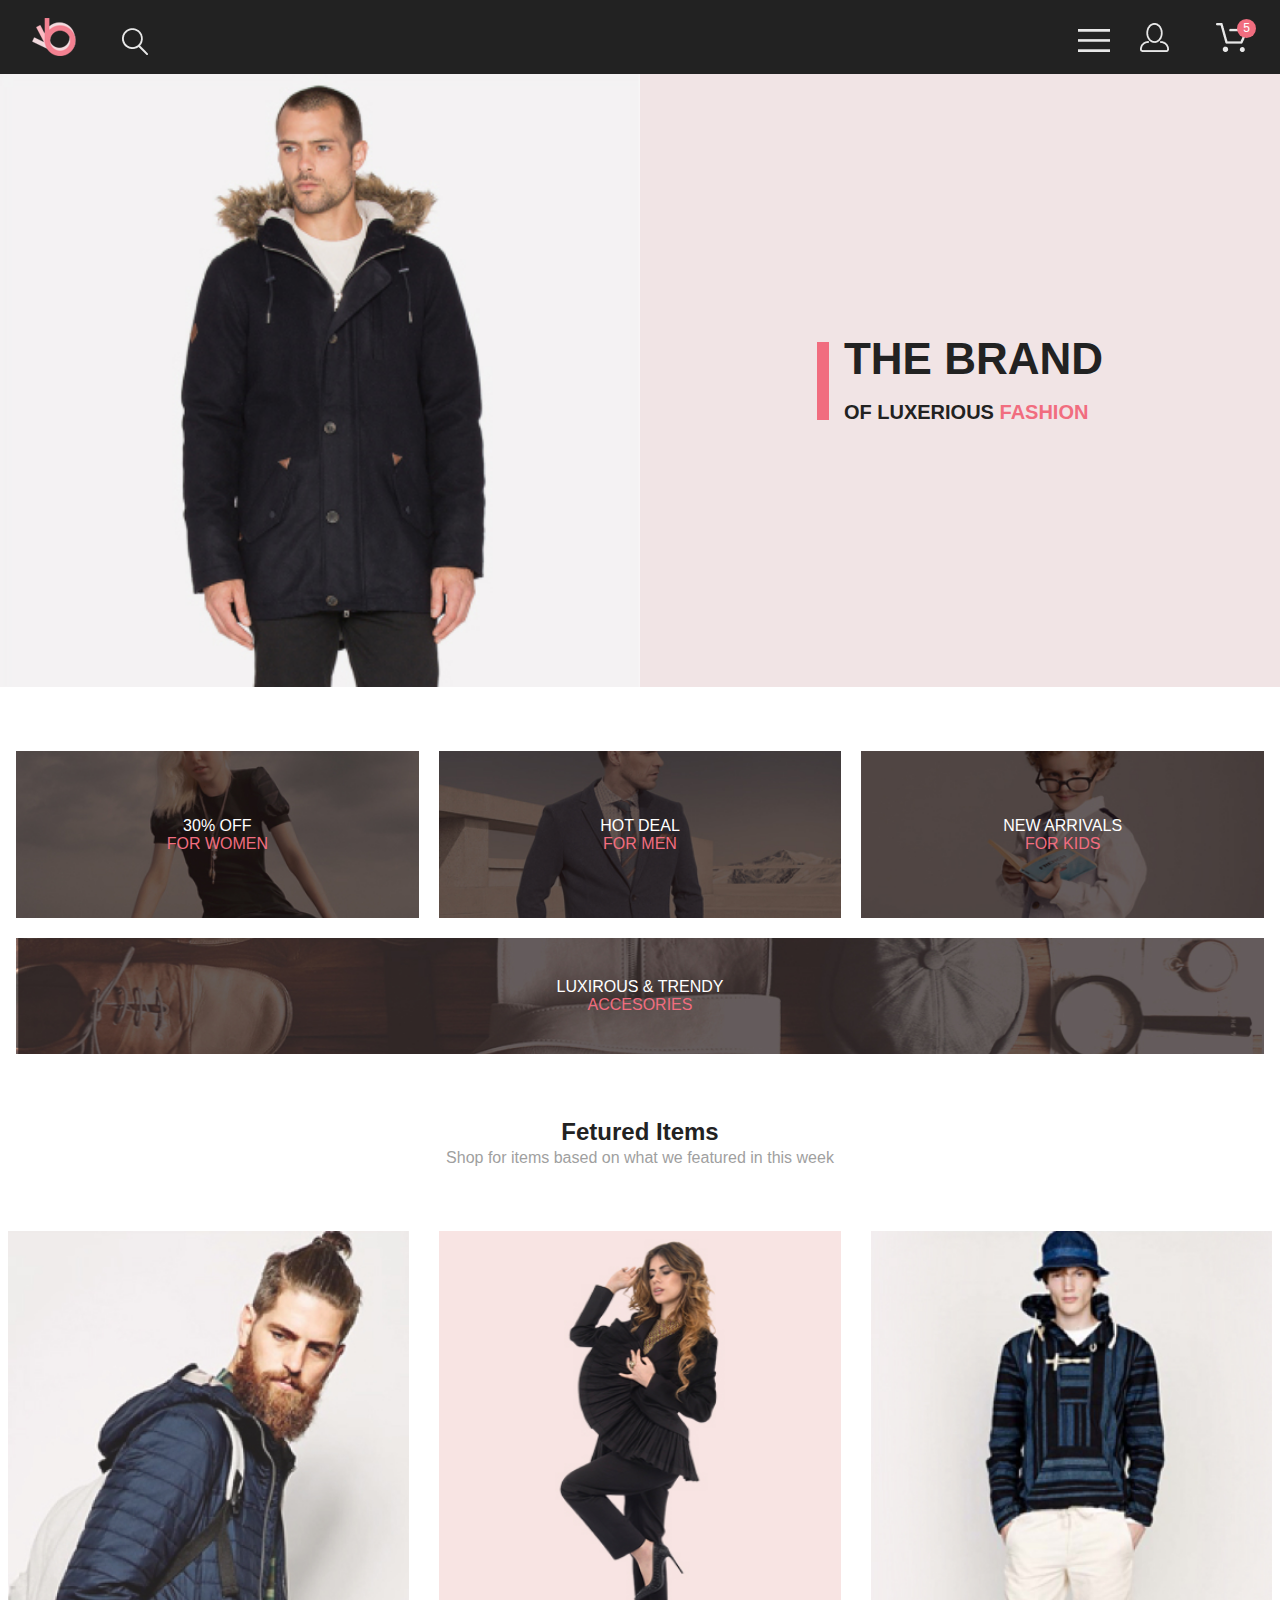
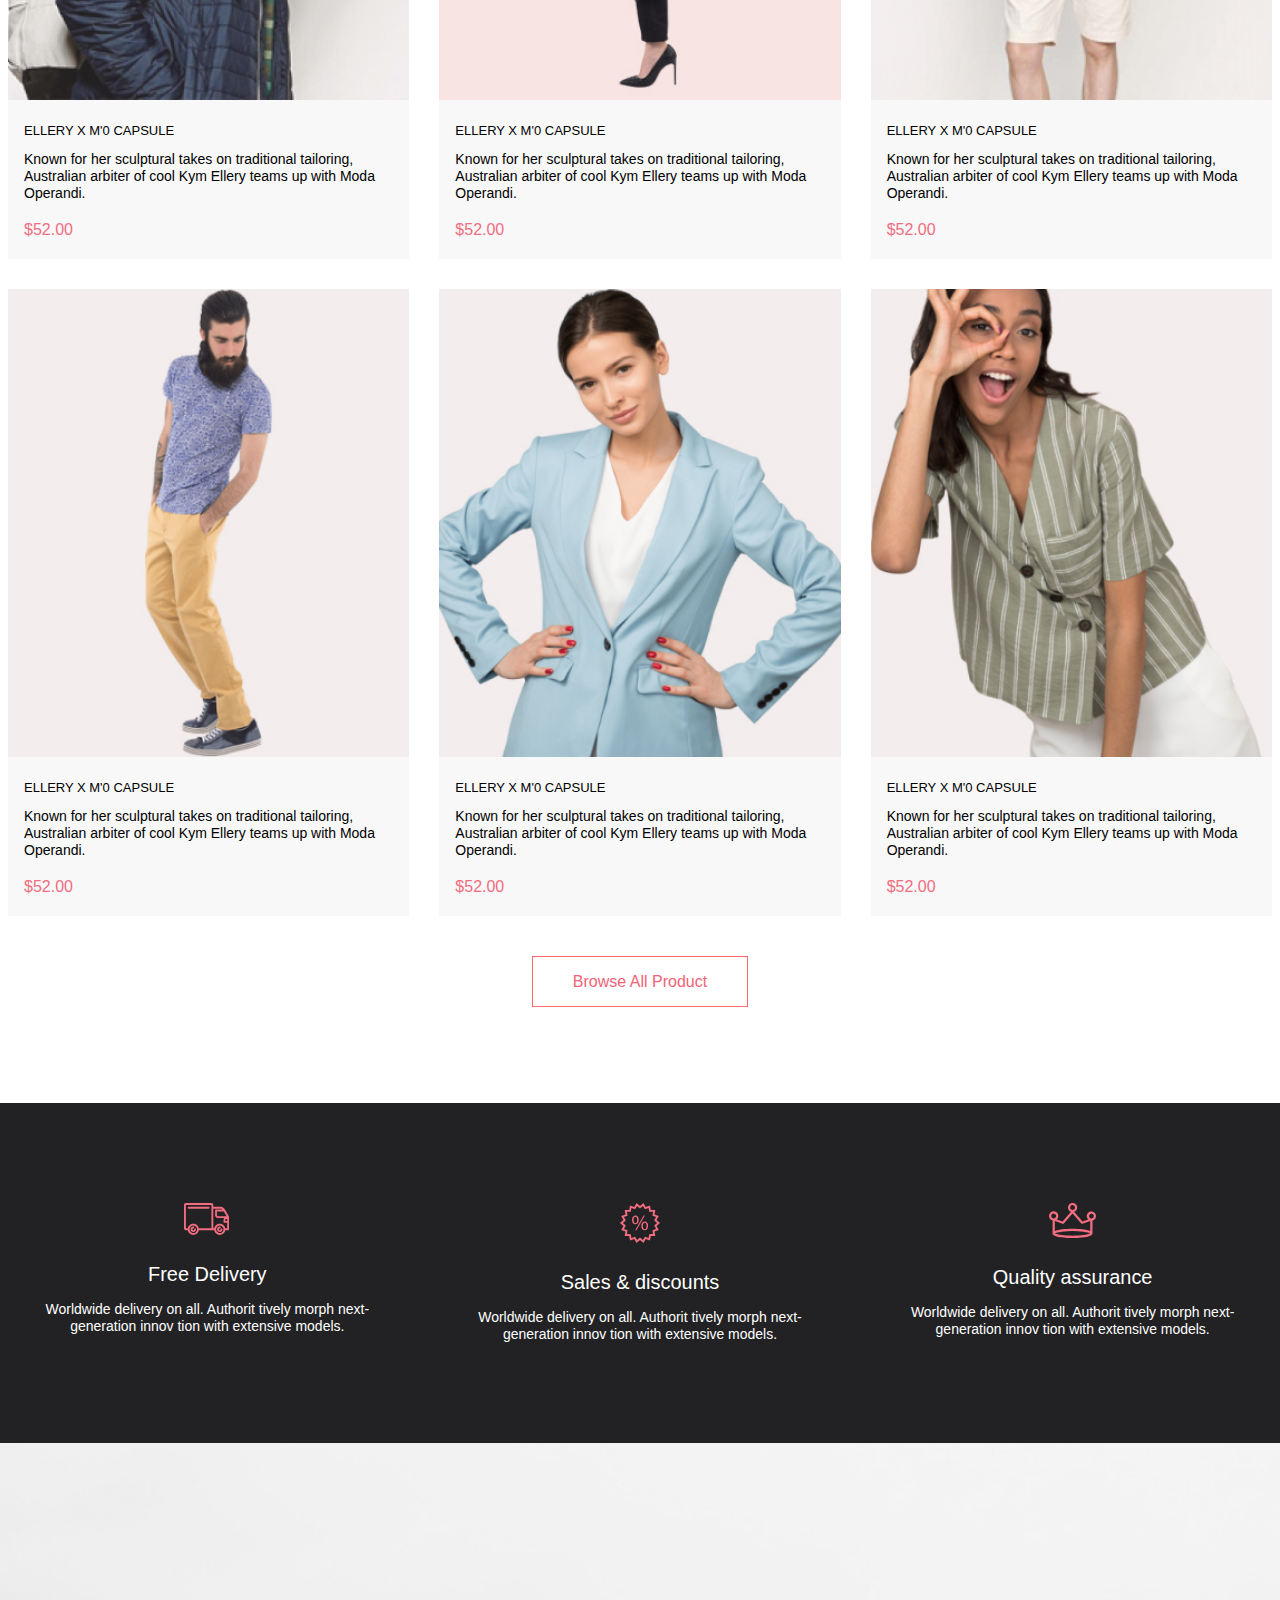
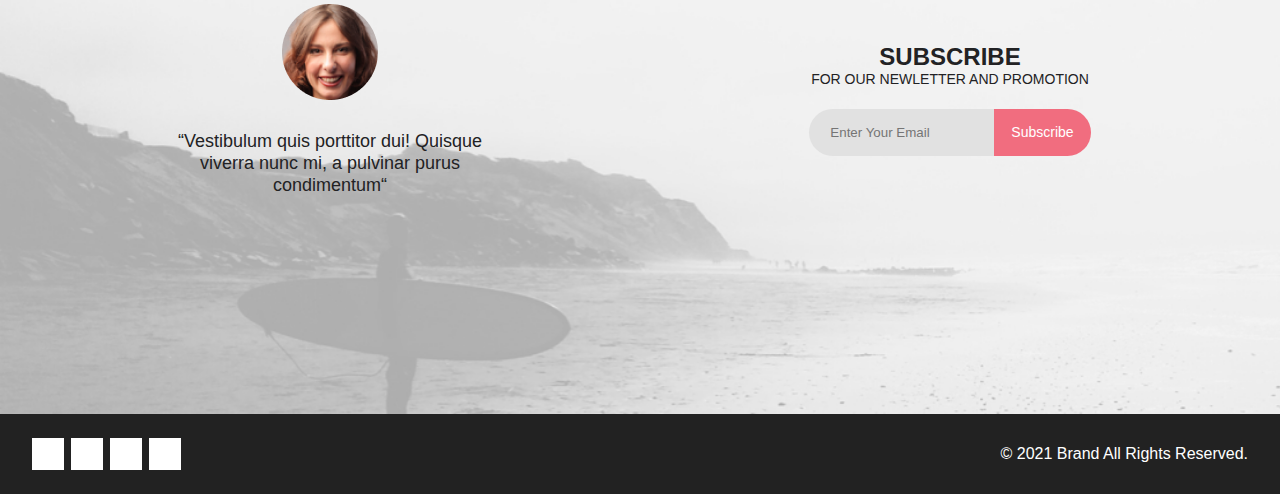
<file: index.html>
<!DOCTYPE html>
<html lang="en">

<head>
    <meta charset="UTF-8">
    <meta name="viewport" content="width=device-width, initial-scale=1.0">
    <title>home</title>
    <link rel="stylesheet" href="https://cdnjs.cloudflare.com/ajax/libs/font-awesome/5.15.2/css/all.min.css" integrity="sha512-HK5fgLBL+xu6dm/Ii3z4xhlSUyZgTT9tuc/hSrtw6uzJOvgRr2a9jyxxT1ely+B+xFAmJKVSTbpM/CuL7qxO8w==" crossorigin="anonymous" />
    <link rel="stylesheet" href="css/style.css">

</head>

<body>
    <div class="header">
        <div class="container">
            <div class="leftHeader">
                <img src="images/logo.png" alt="">
                <img class="searchIcon" src="images/search.png" alt="">
            </div>

            <div class="rightHeader">
                <img class="headerbars" src="images/bars.png" alt="">
                <img class="userIcon" src="images/user.png" alt="">

                <span class="cartIconWrap">
                    <img class="cartIcon" src="images/cart.png" alt="">
                    <span>5</span>
                </span>
            </div>
        </div>
    </div>
    <div class="brandwrap">
        <div class="brandinsidewrap">
        
            <div class="brandleft">
<img src="images/brand-man.jpg" alt="">
            </div>
            <div class="brandright">
                <div class="brandPromoWrap">
                <div>THE BRAND</div>    
                <div>OF LUXERIOUS <span>FASHION</span></div>
            </div>
            </div>
    </div>
    <div class="branddrak hidden">
        <div class="menu">
            <img class="meuclose" src="images/close-icon.png" alt="">
            <div class="menutitle">MENU</div>
            <div class="menuunit">
                <div class="menuheader">
                    MAN
                </div>
                <a href="catalog/catalog.html">NEW ARRIVALS</a>
                <a href="#">Bags</a>
                <a href="#">Denim</a>
                <a href="#">T-Shirts</a>
            </div>
            <div class="menuunit">
                <div class="menuheader">
                    WOMAN
                </div>
                <a href="#">Accessories</a>
                <a href="#">Jackets & Coats</a>
                <a href="#">Polos</a>
                <a href="#">T-Shirts</a>
                <a href="#">Shirts</a>
            </div>
            <div class="menuunit">
                <div class="menuheader">
                    KIDS
                </div>
                <a href="#">Accessories</a>
                <a href="#">Bags</a>
                <a href="#">Denim</a>
                <a href="#">T-Shirts</a>
            </div>

        </div>
    </div>
    </div>
    <div class="offers container">
    <div class="offerwomen">
<img class="offerimgthree" src="images/offerWomen.jpg" alt="#">
<div class="offertitle">
<div class="offertitletop">
30% OFF
</div>
<div class="offertitlebottom">
FOR WOMEN
</div>
</div>        
</div>
<div class="offermen">
<img class="offerimgthree" src="images/offerMen.jpg" alt="#">
<div class="offertitle">
<div class="offertitletop">
    HOT DEAL
</div>
<div class="offertitlebottom">
    FOR MEN
</div>
</div>  
</div>
<div class="offerkids">
<img class="offerimgthree" src="images/offerKids.jpg" alt="#">
<div class="offertitle">
<div class="offertitletop">
    NEW ARRIVALS        
</div>
<div class="offertitlebottom">
    FOR KIDS
</div>
</div>  
</div>
<div class="offeraccesories">
<img class="offerimglast" src="images/offerAccesories.jpg" alt="#">
<div class="offertitle">
<div class="offertitletop">
    LUXIROUS & TRENDY
</div>
<div class="offertitlebottom">
    ACCESORIES
</div>
</div>  
</div>
    </div>
    <div class="featured container">
    <h2 class="featuredheader">Fetured Items</h2>
    <div class="featuredtit">Shop for items based on what we featured in this week
        </div>
    <div class="featureditems">
    <div class="featureditem">
        <div class="featuredimgwrap">
      <img src="images/featured/1.jpg" alt="#">
      <div class="featuredimgdark">
          <button>
              <img src="images/cart.png" alt="">
              Add to Cart
          </button>
      </div>     
        </div>
    <div class="featureddata">
         <div class="featuredname">
            ELLERY X M'0 CAPSULE
        </div>
        <div class="featuredtexte">
            Known for her sculptural takes on traditional tailoring, Australian arbiter of cool Kym Ellery teams up with Moda Operandi.
        </div>
        <div class="featuredprice">
            $52.00
        </div> 
    </div>         
    </div>
    <div class="featureditem">
        <div class="featuredimgwrap">
      <img src="images/featured/2.jpg" alt="#">
      <div class="featuredimgdark">
          <button>
              <img src="images/cart.png" alt="">
              Add to Cart
          </button>
      </div>     
        </div>
    <div class="featureddata">
         <div class="featuredname">
            ELLERY X M'0 CAPSULE
        </div>
        <div class="featuredtexte">
            Known for her sculptural takes on traditional tailoring, Australian arbiter of cool Kym Ellery teams up with Moda Operandi.
        </div>
        <div class="featuredprice">
            $52.00
        </div> 
    </div>         
    </div>
    <div class="featureditem">
        <div class="featuredimgwrap">
      <img src="images/featured/3.jpg" alt="#">
      <div class="featuredimgdark">
          <button>
              <img src="images/cart.png" alt="">
              Add to Cart
          </button>
      </div>     
        </div>
    <div class="featureddata">
         <div class="featuredname">
            ELLERY X M'0 CAPSULE
        </div>
        <div class="featuredtexte">
            Known for her sculptural takes on traditional tailoring, Australian arbiter of cool Kym Ellery teams up with Moda Operandi.
        </div>
        <div class="featuredprice">
            $52.00
        </div> 
    </div>         
    </div>
    <div class="featureditem">
        <div class="featuredimgwrap">
      <img src="images/featured/4.jpg" alt="#">
      <div class="featuredimgdark">
          <button>
              <img src="images/cart.png" alt="">
              Add to Cart
          </button>
      </div>     
        </div>
    <div class="featureddata">
         <div class="featuredname">
            ELLERY X M'0 CAPSULE
        </div>
        <div class="featuredtexte">
            Known for her sculptural takes on traditional tailoring, Australian arbiter of cool Kym Ellery teams up with Moda Operandi.
        </div>
        <div class="featuredprice">
            $52.00
        </div> 
    </div>         
    </div>
    <div class="featureditem">
        <div class="featuredimgwrap">
      <img src="images/featured/5.jpg" alt="#">
      <div class="featuredimgdark">
          <button>
              <img src="images/cart.png" alt="">
              Add to Cart
          </button>
      </div>     
        </div>
    <div class="featureddata">
         <div class="featuredname">
            ELLERY X M'0 CAPSULE
        </div>
        <div class="featuredtexte">
            Known for her sculptural takes on traditional tailoring, Australian arbiter of cool Kym Ellery teams up with Moda Operandi.
        </div>
        <div class="featuredprice">
            $52.00
        </div> 
    </div>         
    </div>
    <div class="featureditem">
        <div class="featuredimgwrap">
      <img src="images/featured/6.jpg" alt="#">
      <div class="featuredimgdark">
          <button>
              <img src="images/cart.png" alt="">
              Add to Cart
          </button>
      </div>     
        </div>
    <div class="featureddata">
         <div class="featuredname">
            ELLERY X M'0 CAPSULE
        </div>
        <div class="featuredtexte">
            Known for her sculptural takes on traditional tailoring, Australian arbiter of cool Kym Ellery teams up with Moda Operandi.
        </div>
        <div class="featuredprice">
            $52.00
        </div> 
    </div>         
    </div>
    </div>
    <button class="featuredBrowseBtn">Browse All Product</button>
    </div>
    <div class="services">
        <div class="container">
            <div class="servicesunit">
<img src="images/services/delivery.svg" alt="#">
<div class="servicestitle">
    Free Delivery
</div>
<div class="servicestext">
    Worldwide delivery on all. Authorit tively morph next-generation innov tion with extensive models.
</div>
</div>
<div class="servicesunit">
<img src="images/services/discount.svg" alt="#">
<div class="servicestitle">
     Sales & discounts
</div>
<div class="servicestext">
     Worldwide delivery on all. Authorit tively morph next-generation innov tion with extensive models.
</div>
</div>
<div class="servicesunit">
<img src="images/services/assurance.svg" alt="#">
<div class="servicestitle">
    Quality assurance
</div>
<div class="servicestext">
    Worldwide delivery on all. Authorit tively morph next-generation innov tion with extensive models.
</div>
</div>
    </div>
    </div>
    <div class="subscribe">
        <div class="container">
            <div class="subscribeleft">
<img src="images/subscribeUser.png" alt="">
<div class="subscribeusertext">
    “Vestibulum quis porttitor dui! Quisque viverra nunc mi, a pulvinar purus condimentum“
</div>
            </div>
            <div class="subscriberight">
<div class="subscribetitle">
    SUBSCRIBE 

</div>
<div class="subscribetext">
    FOR OUR NEWLETTER AND PROMOTION
</div>
<form action="" class="subscribeform">
<input type="text" placeholder="Enter Your Email">
<button>
    Subscribe
</button>
</form>
            </div>
        </div>
    </div>
    <div class="footer">
        <div class="container">
            <div class="footerleft">
                <a href="#">
                <i class="fab fa-facebook-f"></i>
                </a>
                <a href="#">
                <i class="fab fa-instagram"></i>
            </a>
                <a href="#">
                <i class="fab fa-pinterest-p"></i>
            </a>
                <a href="#">
                 <i class="fab fa-twitter"></i>
                </a>
            </div>
            <div class="footerright">
                <div class="footerrighttitle"> &copy; 2021  Brand  All Rights Reserved.

                </div>
            </div>
        </div>
    </div>

<script src="js/script.js"></script>
</body>

</html>
</file>
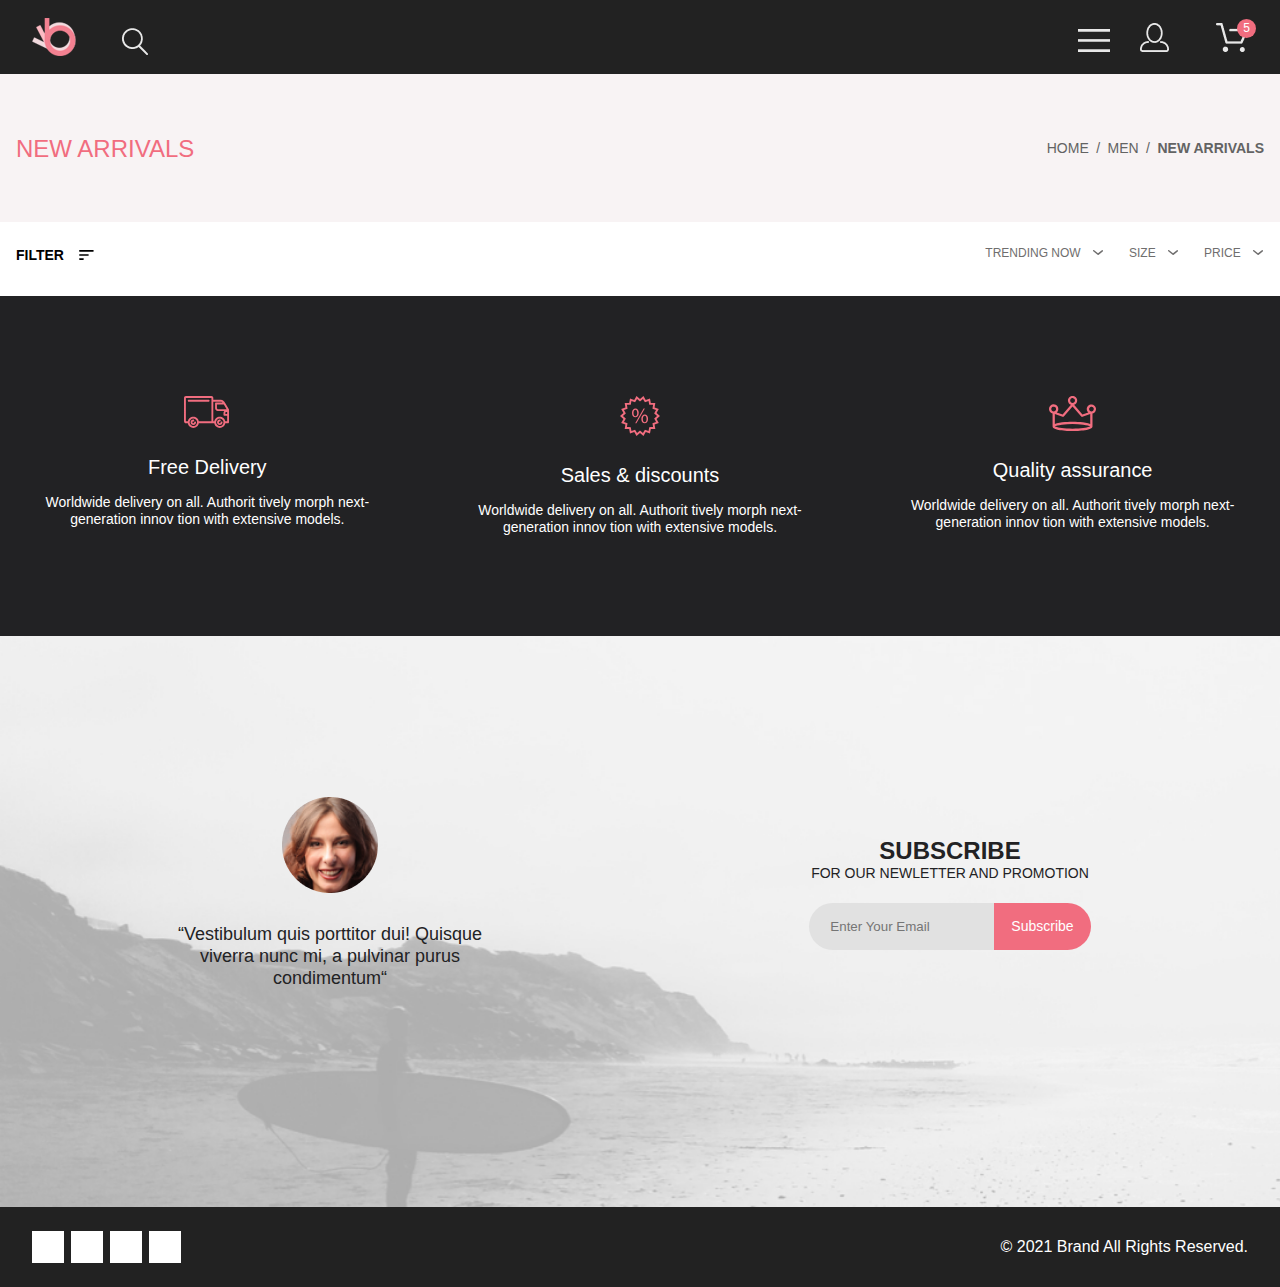
<file: catalog/catalog.html>
<!DOCTYPE html>
<html lang="en">

<head>
    <meta charset="UTF-8">
    <meta name="viewport" content="width=device-width, initial-scale=1.0">
    <title>catalog</title>
    <link rel="stylesheet" href="https://cdnjs.cloudflare.com/ajax/libs/font-awesome/5.15.2/css/all.min.css" integrity="sha512-HK5fgLBL+xu6dm/Ii3z4xhlSUyZgTT9tuc/hSrtw6uzJOvgRr2a9jyxxT1ely+B+xFAmJKVSTbpM/CuL7qxO8w==" crossorigin="anonymous" />
    <link rel="stylesheet" href="../css/style.css">
</head>

<body>
    <div class="header">
        <div class="container">
            <div class="leftHeader">
                <a href="../index.html"><img src="../images/logo.png" alt=""></a>
                <img class="searchIcon" src="../images/search.png" alt="">
            </div>

            <div class="rightHeader">
                <img class="headerbars" src="../images/bars.png" alt="">
                <img class="userIcon" src="../images/user.png" alt="">

                <span class="cartIconWrap">
                    <img class="cartIcon" src="../images/cart.png" alt="">
                    <span>5</span>
                </span>
            </div>
        </div>
    </div>
<div class="branddrak hidden">
    <div class="menu">
        <img class="meuclose" src="../images/close-icon.png" alt="">
        <div class="menutitle">MENU</div>
        <div class="menuunit">
            <div class="menuheader">
                MEN
            </div>
            <a href="catalog.html">NEW ARRIVALS</a>
            <a href="#">Bags</a>
            <a href="#">Denim</a>
            <a href="#">T-Shirts</a>
        </div>
        <div class="menuunit">
            <div class="menuheader">
                WOMAN
            </div>
            <a href="#">Accessories</a>
            <a href="#">Jackets & Coats</a>
            <a href="#">Polos</a>
            <a href="#">T-Shirts</a>
            <a href="#">Shirts</a>
        </div>
        <div class="menuunit">
            <div class="menuheader">
                KIDS
            </div>
            <a href="#">Accessories</a>
            <a href="#">Bags</a>
            <a href="#">Denim</a>
            <a href="#">T-Shirts</a>
        </div>

    </div>
</div>

<div class="newarrivals">
    <div class="container">
        <h1>NEW ARRIVALS</h1>
        <nav>
            <a href="#">HOME</a>
            <span>/</span>
            <a href="#">MEN</a>
            <span>/</span>
            <a href="#">NEW ARRIVALS</a>
        </nav>
    </div>
</div>

<div class="filters">
    <div class="container">
    <div class="filtersLeft">
        <span>FILTER</span>
        <img src="../images/filter.svg" alt="">
    </div>
    <div class="filtersRight">
        <div class="filterTrending">
            TRENDING NOW
        <img src="../images/filterArrow.svg" alt="">
        </div>
        <div class="filterSIZE">
            SIZE
        <img src="../images/filterArrow.svg" alt="">
        </div>
        <div class="filterPRICE">
            PRICE
        <img src="../images/filterArrow.svg" alt="">
        </div>
    </div>
    </div>
</div>
    
    <div class="services">
        <div class="container">
            <div class="servicesunit">
<img src="../images/services/delivery.svg" alt="#">
<div class="servicestitle">
    Free Delivery
</div>
<div class="servicestext">
    Worldwide delivery on all. Authorit tively morph next-generation innov tion with extensive models.
</div>
</div>
<div class="servicesunit">
<img src="../images/services/discount.svg" alt="#">
<div class="servicestitle">
     Sales & discounts
</div>
<div class="servicestext">
     Worldwide delivery on all. Authorit tively morph next-generation innov tion with extensive models.
</div>
</div>
<div class="servicesunit">
<img src="../images/services/assurance.svg" alt="#">
<div class="servicestitle">
    Quality assurance
</div>
<div class="servicestext">
    Worldwide delivery on all. Authorit tively morph next-generation innov tion with extensive models.
</div>
</div>
    </div>
    </div>
    <div class="subscribe">
        <div class="container">
            <div class="subscribeleft">
<img src="../images/subscribeUser.png" alt="">
<div class="subscribeusertext">
    “Vestibulum quis porttitor dui! Quisque viverra nunc mi, a pulvinar purus condimentum“
</div>
            </div>
            <div class="subscriberight">
<div class="subscribetitle">
    SUBSCRIBE 

</div>
<div class="subscribetext">
    FOR OUR NEWLETTER AND PROMOTION
</div>
<form action="" class="subscribeform">
<input type="text" placeholder="Enter Your Email">
<button>
    Subscribe
</button>
</form>
            </div>
        </div>
    </div>
    <div class="footer">
        <div class="container">
            <div class="footerleft">
                <a href="#">
                <i class="fab fa-facebook-f"></i>
                </a>
                <a href="#">
                <i class="fab fa-instagram"></i>
            </a>
                <a href="#">
                <i class="fab fa-pinterest-p"></i>
            </a>
                <a href="#">
                 <i class="fab fa-twitter"></i>
                </a>
            </div>
            <div class="footerright">
                <div class="footerrighttitle"> &copy; 2021  Brand  All Rights Reserved.

                </div>
            </div>
        </div>
    </div>

<script src="../js/script.js"></script>
</body>

</html>
</file>
<file: css/style.css>
body {
    margin: 0;
    font-family: Lato, sans-serif;
}
/*INDEX file start*/
.header {
    background: #222222;
    height: 74px;
    padding: 18px 16px;
    box-sizing: border-box;
}

.header .container {
    display: flex;
    justify-content: space-between;
    align-items: center;
}

@media (min-width: 1600px) {
    .container {
        margin: 0 auto;
        width: 1140px;
    }
}

@media (min-width: 768px) {
    .header {
        padding-left: 32px;
        padding-right: 32px;
    }
}

.header i {
    color: #e8e8e8;
}

.userIcon,
.cartIconWrap {
    display: none;
}

@media (min-width: 768px) {
    .userIcon,
    .cartIconWrap {
        display: inline;
    }
}

.userIcon {
    margin-left: 25px;
    margin-right: 42px;
}

.searchIcon {
    margin-left: 41px;
}

.cartIconWrap {
    position: relative;
}

.cartIconWrap span {
    display: inline-block;
    width: 19px;
    height: 19px;
    color: white;
    background: #f16d7f;
    border-radius: 50%;
    position: absolute;
    text-align: center;
    right: -8px;
    top: -19px;
    font-family: Lato, sans-serif;
    font-size: 12px;
    line-height: 19px;
}
.brandwrap {
    min-height: 363px;
    position: relative;
}

.brandinsidewrap {
    min-height: inherit;
}

@media (min-width: 768px) {
    .brandinsidewrap {
        display: flex;
    }
    .brandinsidewrap > div{
        width: 50%;
    }
}
.brandleft {
    display: none;
}
@media (min-width: 768px) {
    .brandleft {
        display: block;
    }  
}
.brandleft img {
    display: block;
    width: 100%;
}
.brandright {
    background: #F1E4E5;
    display: flex;
    justify-content: center;
    align-items: center;
    color: #222222;
    min-height: inherit;
}

@media (min-width: 1600px) {
    .brandright {
        justify-content: flex-start;
    }
    
}
.brandPromoWrap {
    border-left: 12px solid #F16D7F;
    padding-left: 15px;
    height: 61px;
}


@media (min-width: 768px) {
    .brandPromoWrap {
        height: 78px;
    }
}
@media (min-width: 1600px){
    .brandPromoWrap {
        margin-left: 64px;
    }

}
.brandPromoWrap div:first-child {
    font-family: Lato, sans-serif;
font-style: normal;
font-weight: 900;
font-size: 38px;
line-height: 27px;

}
@media (min-width: 768px) {
    .brandPromoWrap div:first-child {
        font-size: 44px;
        line-height: 33px;
    }
}
@media (min-width: 1600px) {
    .brandPromoWrap div:first-child {
        font-size: 48px;
        line-height: 33px;
    }
}

.brandPromoWrap div:last-child {
    font-weight: 700;
font-size: 20px;
line-height: 24px;
margin-top: 14px;
}
@media (min-width: 768px) {
    .brandPromoWrap div:last-child {
        margin-top: 25px;
    }
}

@media (min-width: 1600px) {
    .brandPromoWrap div:last-child {
        font-size: 32px;
        margin-top: 21px;
    }
}

.brandPromoWrap span {
    color: #F16D7F
}

.branddrak {
    position: absolute;
    left: 0;
    top: 0;
    width: 100%;
    height: 100%;
    background: rgba(0, 0, 0, 0.5);    
}
.hidden {
    display: none;
}

.menu {
    width: 232px;
height: inherit;
background: white;
margin-left: auto;
background: #FFFFFF;
box-shadow: 6px 4px 35px rgba(0, 0, 0, 0.21);
padding: 37px 24px;
box-sizing: border-box;
position: relative;
max-height: inherit;
overflow: auto;
}
.meuclose {
position: absolute;
right: 16px;
top: 16px;
}
.menutitle {
    font-weight: 700;
font-size: 14px;
line-height: 17px;
color: #000000;
margin-bottom: 16px;
}

.menuunit a {
    display: block;
    font-style: normal;
font-weight: 400;
font-size: 14px;
line-height: 33px;
color: #6F6E6E;
margin-left: 21px;
}
.menuheader {
    font-size: 14px;
    line-height: 17px;
    color: #F16D7F;
    line-height: 33px;
}
.offers {
    display: grid;
    grid-template-columns: 1fr;
    grid-template-rows: repeat(3, 247px) 111px;
    row-gap: 32px;
    padding: 64px 16px;
    /*padding-left: 16px;
padding-right: 16px;
margin-top: 32px;
margin-bottom: 32px;*/
}
.offers > div {
    position: relative;
} 
@media (min-width: 768px) {
    .offers {
        grid-template-columns: repeat(3, 1fr);
    grid-template-rows: 167px 116px;
    gap: 20px;
    }
    .offeraccesories {
        grid-column: 1/-1;
    }
}

.offers img {
    width: 100%;
   height: 100%;
    object-fit: cover;
    position: absolute;
    left: 0;
    top: 0;
}
.offertitle {
    color: white;
    position: relative;
    z-index: 1;
    width: 100%;
    height: 100%;
    display: flex;
    justify-content: center;
    align-items: center;
    flex-direction: column;
    font-size: 16px;
}
.offertitlebottom {
    color: #f16d7f;
}
.featured {
    padding-left: 8px;
    padding-right: 8px;
}
.featured h2 {
    margin-top: 0;
    margin-bottom: 3px;
    text-align: center;
    color: #222222;
}
/*.featuredtitle {
text-align: center;
color: #9f9f9f;
margin-bottom: 64px;
}*/
.featuredtit {
    text-align: center;
color: #9f9f9f;
margin-bottom: 64px;
}
.featureditems {
    display: grid;
    grid-template-columns: 1fr;
    row-gap: 16px;
}

@media (min-width: 640px) {
    .featureditems {
        grid-template-columns: 1fr 1fr;
        row-gap: 18px;
        column-gap: 16px;
    }
}

@media (min-width: 1000px) {
    .featureditems {
        grid-template-columns: repeat(3, 1fr);
        gap: 30px;
    }
}
.featureditem {
background: #f8f8f8;

}
.featureditem img {
    width: 100%;
    display: block;
}
.featuredimgwrap {
    position: relative;
}
.featureditem:hover .featuredimgdark {
display: flex;
}
.featuredimgdark {
    position: absolute;
    width: 100%;
    height: 100%;
    left: 0;
    top: 0;
    background: rgba(58, 56, 56, 0.86);
    display: none;
    justify-content: center;
    align-items: center;
}
.featuredimgdark button {
    background: none;
    border: 1px solid white;
    color: white;
    display: flex;
    align-items: center;
    padding: 10px 14px;
    font-size: 14px;
    font-family: inherit;
}
.featuredimgdark button img {
    width: 26px;
    hidden: 24px;
    margin-right: 11px;
}
.featureddata {
    padding: 23px 16px 20px;
}
.featuredname {
    font-size: 13px;
    line-height: 16px;
    color: #000000;
}
.featuredtexte {
    font-weight: 300;
    font-size: 14px;
    line-height: 17px;
    margin-top: 12px;
    margin-bottom: 18px;
}
.featuredprice {
    font-size: 16px;
    line-height: 19px;
    color: #f16d7f;
}
.featuredBrowseBtn {
    border: 1px solid #ff6a6a;
    margin-top: 40px;
    margin-bottom: 96px;
    padding: 15px 40px;
    margin-left: auto;
    margin-right: auto;
    display: block;
    background: none;
    color: #f26376;
    font-family: inherit;
    font-size: 16px;
    line-height: 19px;
}

.featuredBrowseBtn:hover {
    color: white;
    background: #FF6A6A;

}
.services {
    background: #222224;
    padding-top: 48px;
    padding-bottom: 81px;
    padding-left: 14px;
    padding-right: 14px;
    
}
@media (min-width: 1200px) {
    .services {
        padding-top: 100px;
        padding-bottom: 100px;
        
    }
}
.services .container {
    display: grid;
    gap: 46px;
}
@media (min-width: 1200px) {
    .services .container {
    display: grid;
    grid-template-columns: repeat(3, 1fr);
    gap: 46px;
}
}

.servicesunit {
    text-align: center;
display: flex;
flex-direction: column;
align-items: center;
}
.servicestitle,
.servicestext {
    color: white;

}
.servicestitle {
    font-size: 19.96px;
    line-height: 24px;
    margin-top: 27px;
    margin-bottom: 15px;
}
.servicestext {
    font-weight: 300;
    font-size: 13.972px;
    line-height: 17px;
    text-align: center;
    max-width: 347px;
}
.subscribe {
    background: url(images/subscribe.jpg) no-repeat;
    background: url(../images/subscribe.jpg) no-repeat;
    background-size: cover;
    padding-top: 64px;
    padding-bottom: 109px;
    padding-left: 20px;
    padding-right: 20px;
}
@media (min-width: 1200px) {
    .subscribe .container{
        display: grid;
    grid-template-columns: repeat(2, 1fr);
    align-items: center;
    padding-top: 97px;
    padding-bottom: 109px;
    }
}
.subscribeleft {
    display: flex;
    flex-direction: column;
    align-items: center;
}
.subscriberight {
    display: flex;
    flex-direction: column;
    align-items: center;
    
}
.subscriberight {
    display: flex;
    flex-direction: column;
    align-items: center;
    margin-top: 65px;
}
@media (min-width: 1200px) {
    .subscriberight {
        margin-top: initial;
    }
}
.subscribetitle {
    font-weight: 700;
font-size: 24px;
color: #222224;
}

.subscribeusertext {
    margin-top: 30px;
text-align: center;
font-weight: 400;
font-size: 18px;
line-height: 22px;
color: #222224;
max-width: 330px;
}
.subscribetitle,
.subscribetext {
    max-width: 571px;
    text-align: center;
}
.subscribetext {
    font-size: 14px;
color: #222224;
margin-bottom: 22px;
}
.subscribeform {
    height: 47px;
}
.subscribeform input {
 height: inherit;
 background: #E1E1E1;
 border: none;
 padding: 6px 21px;
 box-sizing: border-box;
 border-top-left-radius: 30px;
 border-bottom-left-radius: 30px;
 float: left;
 width: 185px;
}
.subscribeForm input::-webkit-input-placeholder {
    color: #222224;
    font-family: inherit;
    opacity: 0.67;
}
.subscribeForm input::-moz-placeholder {
    color: #222224;
    font-family: inherit;
    opacity: 0.67;
}
.subscribeForm input:-ms-input-placeholder {
    color: #222224;
    font-family: inherit;
    opacity: 0.67;
}
.subscribeForm input:-moz-placeholder {
    color: #222224;
    font-family: inherit;
    opacity: 0.67;
}

.subscribeform button {
    height: inherit;
    border: none;
    color: white;
    font-family: inherit;
    font-size: 14px;
    line-height: 17px;
    background: #F16D7F;
    border-top-right-radius: 30px;
    border-bottom-right-radius: 30px;
    padding: 0 17px;
}
.footer {
    background: #222222;
    padding: 43px 20px 10px;

}
@media (min-width: 768px) {
    .footer {
        padding: 24px 32px;
    }
}

.footer .container {
    display: flex;
    flex-direction: column;
    align-items: center;


}
@media (min-width: 768px) {
    .footer .container {
        flex-direction: row;
        justify-content: space-between;
    }
    
}

.footerleft {
    display: flex;
}
.footer a {
    color: black;
    background: white;
    width: 32px;
    height: 32px;
    display: flex;
    justify-content: center;
    align-items: center;
    text-decoration: none;
}
.footer a:hover {
    background: #f16d7f;
    color: white;
}
.footer a:not(:last-child) {
    margin-right: 7px;
   
}
.footerright {
    color: white;
    margin-top: 40px;
    
}
@media (min-width: 767px) {
    .footerright {
        
        margin-top: initial;
        
    }
}
/*INDEX file end*/
/*CATALOG file start*/
.newarrivals {
background: #f8f3f4;
min-height: 148px;;
}
.newarrivals h1 {
    margin: 24px 0 32px;
    font-weight: normal;
font-size: 24px;
line-height: 29px;
color: #F16D7F;
}
@media (min-width: 768px) {
    .newarrivals h1 {
        margin: 0;
    }
}
.newarrivals .container {
    display: flex;
    flex-direction: column;
    align-items: center;
    min-height: inherit;
}
@media (min-width: 768px) {
    .newarrivals .container {
        flex-direction: row;
        justify-content: space-between;
    }
}
@media (min-width: 768px) and (max-width: 1599px) {
    .newarrivals .container {
        padding: 0 16px;
    }
}
.newarrivals nav a,
.newarrivals nav span {
    text-decoration: none;
    font-weight: 300;
font-size: 14px;
line-height: 17px;
color: #636363;
}
.newarrivals nav a {
    text-decoration: none;
}
.newarrivals nav span {
margin: 0 3px;
}
.newarrivals nav a:last-of-type {
font-weight: bold;
font-size: 14px;
line-height: 17px;
color: #636363;
}
/*filters start*/
.filters {
    margin-top: 24px;
    margin-bottom: 32px;
}
@media (min-width: 1600px) {
    .filters {
        margin-top: 51px;
        margin-bottom: 64px;
    }
}
.filters .container {
    display: flex;
    justify-content: space-between;
    padding-left: 8px;
    padding-right: 8px;
}
@media (min-width: 768px) {
    .filters .container {
        padding-left: 16px;
        padding-right: 16px;
    }
}
@media (min-width: 1600px) {
    .filters .container {
        padding-left: 0px;
        padding-right: 0px;
        justify-content: flex-start;
        
    }
}

.filtersRight {
    display: flex;
    font-weight: 400;
font-size: 12px;
line-height: 14px;
color: #6F6E6E;
}
@media (min-width: 1600px) {
    .filtersRight {
        font-size: 14px;
        line-height: 17px;
        margin-left: 320px;
    }
}
.filtersRight img {
    position: relative;
    bottom: 1px;
    margin-left: 9px;
}
.filtersRight > div:not(:last-child) {
    margin-right: 14px;
}
@media (min-width: 375px) {
    .filtersRight > div:not(:last-child) {
        margin-right: 25px;
    } 
}
.filtersLeft span {
    display: none;
}
@media (min-width: 768px) {
    .filtersLeft span {
        display: inline;
        font-weight: 600;
font-size: 14px;
line-height: 17px;
color: #000000;
    }
}
.filtersLeft img {
    width: 37px;
height: 25px;
}
@media (min-width: 768px) {
    .filtersLeft img {
        width: 15px;
    height: 10px;
    margin-left: 11px;
    }
}
/*filters end*/
/*CATALOG file end*/
</file>
